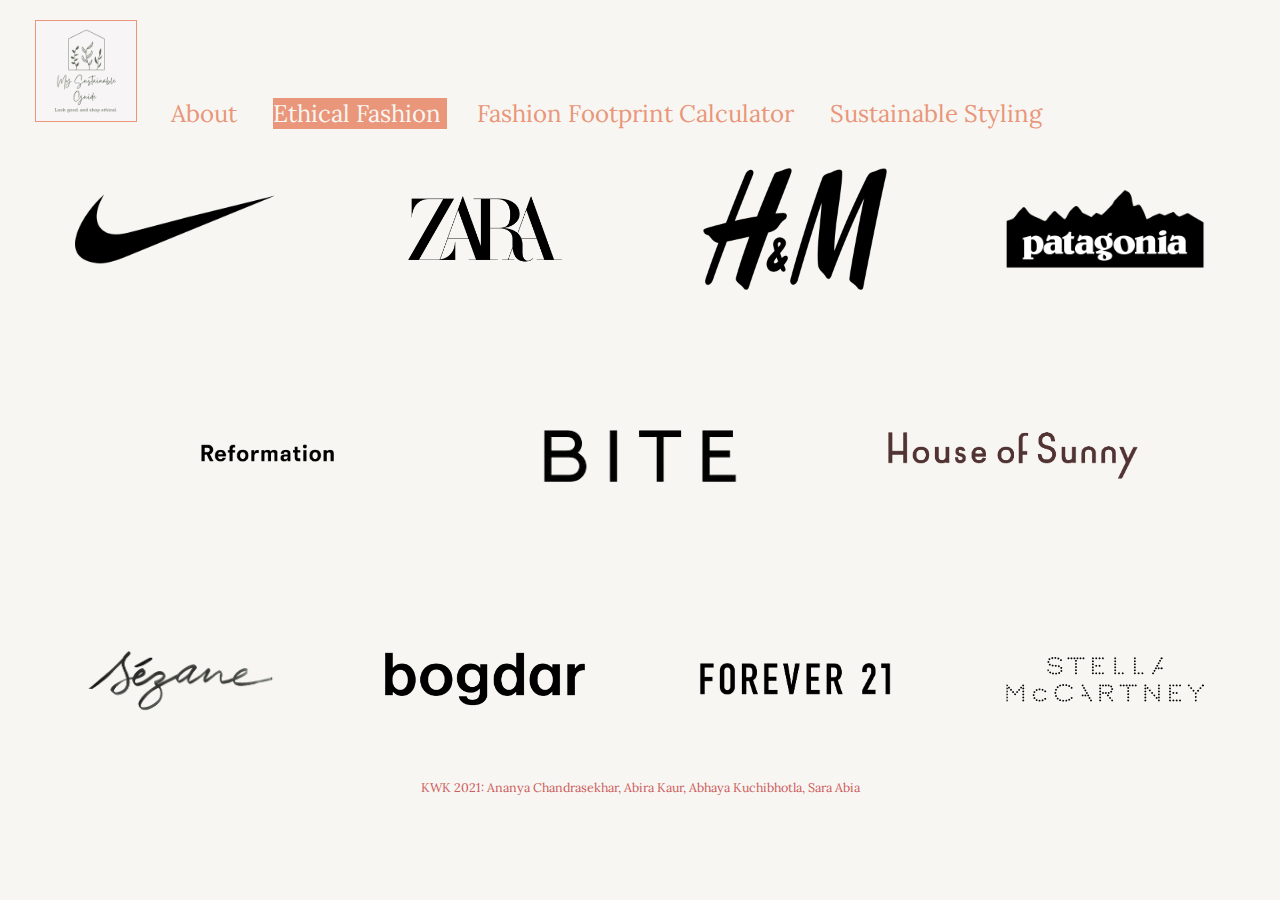
<file: ethicalfashion.html>
<!DOCTYPE html>
<html>
  <head>
    <meta charset="utf-8">
    <meta name="viewport" content="width=device-width">
    <title>My Sustainable Guide</title>
    <!-- Link to the style page -->
    <link href="style.css" rel="stylesheet" type="text/css" />
    <!-- Link to other HTML pages code HERE  -->
    <link href="ethicalfashion.html" >
    <link href="sustainableguide.html">
    <link href="fashfootcalc.html">
    <link href="sustainstyling.html">
  </head>
  <body>

    <!-- Navigation Bar code HERE -->
    <div class = "logotop">
    <a class = "even"><img class="logo" src="msg.png"></a>
    </div>
    <div class = "nav test">
      <a class="sustainableguide test" href="index.html"> About </a>
    </div>
    <div id="ethicalFashionLink" class="nav">
      <a class= "ethicalfashion test permanentHighlight" href="ethicalfashion.html"> Ethical Fashion </a>
    </div>
    <div id = "fashfootcalcLink" class = "nav test">
      <a class="fashfootcalc test" href="fashfootcalc.html"> Fashion Footprint Calculator </a>
    </div>
    <div class = "nav test">
      <a class="sustainstyling test" href="sustainstyling.html"> Sustainable Styling </a>
    </div>

<!-- Body -->
<div class="row1">
  <div class = "indimage">
  <img class="imgs" src="ethfash/732084.png" alt = "Nike">
  <div class = "img-overlay">
      <p class = "img-description">
        Although Nike is not a fully sustainable brand, it uses some eco-friendly materials in some of its lines. It has promised transperancy in its labor usage, but has not published valuable information.
      </p>
    </div>
  </div>
  <div class = "indimage">
  <img class = "imgs" src="ethfash/zara.png" alt = "Zara">
  <div class = "img-overlay">
      <p class = "img-description">
        Don't do it. Zara epitomizes the idea of fast fashion, with little information on labor conditions, and the use of unsustainable materials. It has also shown no initiative to reduce emmissions. Zara has a lack of commitment to ethical and sustainable fashion.  
      </p>
    </div>
  </div>
  <div class = "indimage">
  <img class = "imgs" src="ethfash/hm.png" alt = "H&M">
  <div class = "img-overlay">
      <p class = "img-description">
        Again, please don't. H&M implements some eco-friendly materials, and has a policy to prevent deforestation, but still uses fast fashion techniques such as the frequent production of clothes. There is no evidence that H&M pays living wages across the supply chain.
      </p>
    </div>
  </div>
  <div class = "indimage">
  <img class = "imgs" src="ethfash/pat.png" alt = "Patagonia">
  <div class = "img-overlay">
      <p class = "img-description">
        Patagonia shows to be pretty good. It uses a high amount of eco-friendly materials, has conducted research on the impact of microplastics, and implements greenhouse gas emissions reduction policies throughout its supply chain. It is semi-transparent about it's labor, and does not have a formal animal welfare policy.
      </p>
    </div>
</div>
</div>
<div class="row2">
  <div class = "indimage">
  <img class = "img2" src="ethfash/rfm.png" alt = "Reformation">
  <div class = "img-overlay">
      <p class = "img-description2">
        Using a high proportion of eco-friendly materials and renewable energy through the supply change, Reformation is committed to sustainability. It has a project to improve wages in the supply chain, and visits suppliers regularly. However, it uses leather and exotic animal hair.
      </p>
    </div>
  </div>
  <div class = "indimage">
  <img class = "img2" src="ethfash/bite.png" alt = "Bite Studios">
  <div class = "img-overlay">
      <p class = "img-description2">
        BITE uses a high proportion of eco-friendly materials, and makes products by hand to reduce its climate impact. It also uses eco-friendly materials, which limits the amount of chemicals, water and wastewater in production. However, it does not have a labor Code of Conduct, and only ensures payment of a living wage in some of its supply chain. It does not use fur, leather, down, exotic animal skin or angora.
      </p>
    </div>
  </div>
  <div class = "indimage">
  <img class = "img2" src="ethfash/hos.png" alt = "House of Sunny">
  <div class = "img-overlay">
      <p class = "img-description2">
        House of Sunny's does not use eco-friendly materials, but reduces its water use in some of its supply chain. It has a formal statement covering workers rights. There is no evidence it ensures payment of a living wage in its supply chain. It does not use any animal products.
      </p>
    </div>
  </div>
</div>
<div class="row1">
  <div class = "indimage">
  <img class = "imgs" src="ethfash/sez.png" alt = "Sezane">
  <div class = "img-overlay">
      <p class = "img-description">
        Sézane has created a Green Team, headed by four women dedicated to environmental matters. It has also reduced the proportion of synthetics to 15%, with 85% natural. A large amount of their leathers are vegetable-tanned. The brand is transperant, and is attempting to make strides areas from packaging to clothing disposal.
      </p>
    </div>
  </div>
  <div class = "indimage">
  <img class = "imgs" src="ethfash/bdg.png" alt = "Bodgar">
  <div class = "img-overlay">
      <p class = "img-description">
        Every Bodgar print is digital to reduce water waste and ink usage. It only works with family-owned fabric suppliers that are certified for clean production. It is extremely transparent, and only uses high-quality organic, biodegradable or recycled fabrics.
      </p>
    </div>
  </div>
  <div class = "indimage">
  <img class = "imgs" src="ethfash/f21.png" alt = "Forever 21">
  <div class = "img-overlay">
      <p class = "img-description">
        Avoid it. It has no information on any sustainable practices, and is not transparent. Its supply chain is not certified by labor standards, and does not have any public policies on worker welfare. It does not use fur,  leather, down or exotic animal skin, but uses wool and exotic animal hair. 
      </p>
    </div>
  </div>
  <div class = "indimage">
  <img class = "imgs" src="ethfash/sm.png" alt="Stella McCartney">
  <div class = "img-overlay">
      <p class = "img-description">
        As a member of the Sustainable Apparel Coalition, Stella McCartney uses some eco-friendly materials, has a strategy to reduce waste across its supply chain, and has controlled greenhouse gas emissions. They use a Code of Conduct that includes a living wage definition. They do not use leather, down, fur, or exotic animal skins and hairs, but use wool and cashmere.
        


      </p>
    </div>
  </div>
</div>
</div>
 
  <!-- Link to the JavaScript page -->
    <script src="script.js"></script>
    <footer class = "footer"> <small>KWK 2021: Ananya Chandrasekhar, Abira Kaur, Abhaya Kuchibhotla, Sara Abia</small> </footer>  
  </body>
</html>
</file>
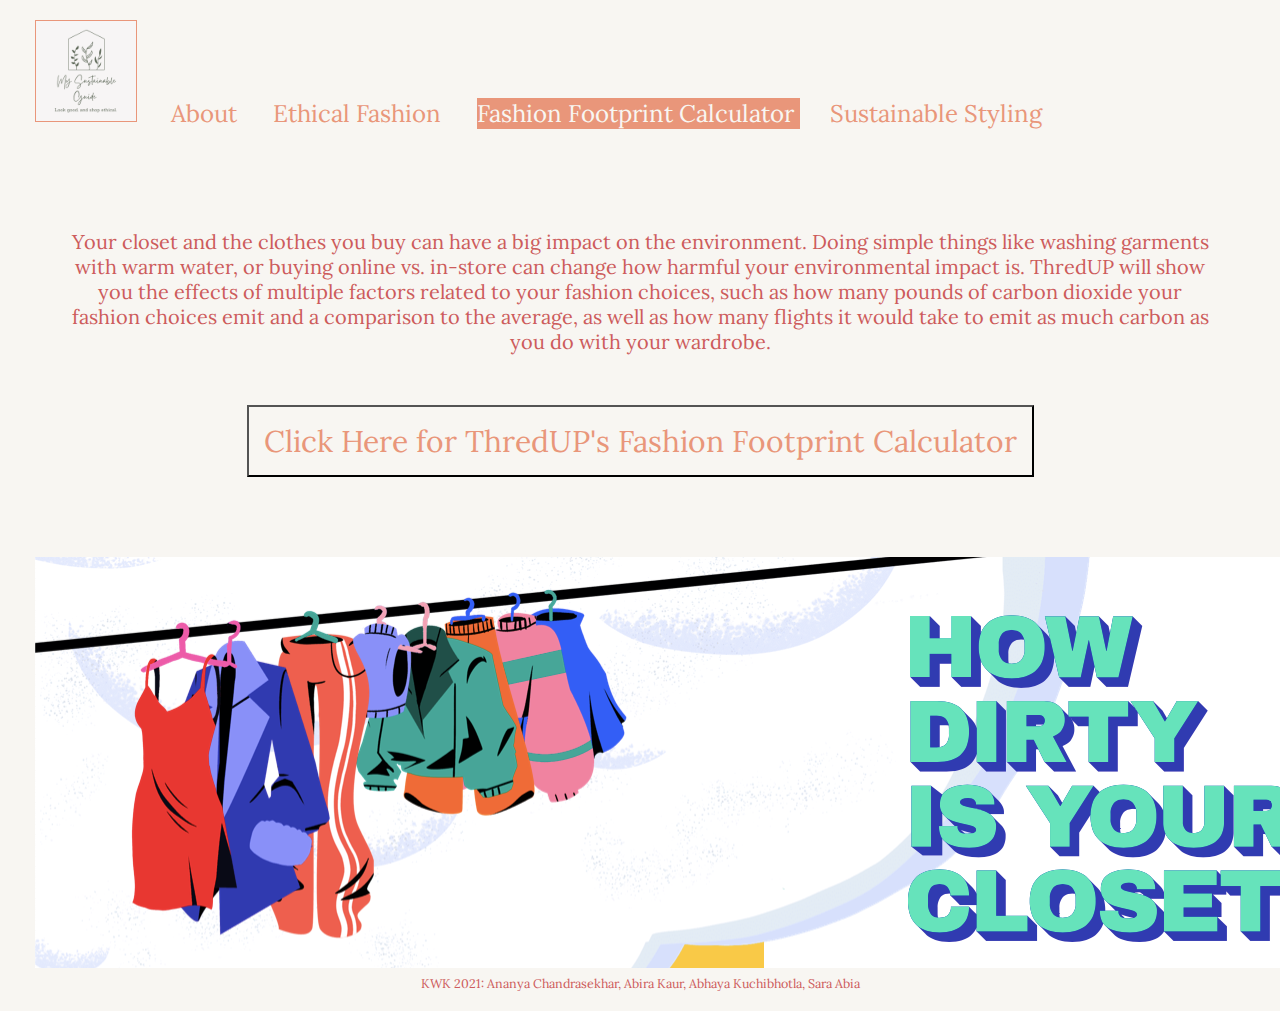
<file: fashfootcalc.html>
<!DOCTYPE html>
<html>
  <head>
    <meta charset="utf-8">
    <meta name="viewport" content="width=device-width">
    <title>My Sustainable Guide</title>
    <!-- Link to the style page -->
    <link href="style.css" rel="stylesheet" type="text/css" />
    <!-- Link to other HTML pages code HERE  -->
    <link href="ethicalfashion.html" >
    <link href="sustainableguide.html">
    <link href="fashfootcalc.html">
    <link href="sustainstyling.html">
  </head>
  <body>

    <!-- Navigation Bar code HERE -->
    <div class = "logotop">
    <a class = "even"><img class="logo" src="msg.png"></a>
    </div>
    <div class = "nav test">
      <a class="sustainableguide test" href="index.html"> About </a>
    </div>
    <div id="ethicalFashionLink" class="nav">
      <a class="ethicalfashion test" href="ethicalfashion.html"> Ethical Fashion </a>
    </div>
    <div id = "fashfootcalcLink" class = "nav test">
      <a class="fashfootcalc test permanentHighlight" href="fashfootcalc.html"> Fashion Footprint Calculator </a>
    </div>
    <div class = "nav test">
      <a class="sustainstyling test" href="sustainstyling.html"> Sustainable Styling </a>
    </div>


<!-- Add the link to the fashion calculator! -->
<!-- Add any info/details here -->
 <center>
<!-- Add an a tag with the href = "link to the site" -->
<p class = "FFCp">Your closet and the clothes you buy can have a big impact on the environment. Doing simple things like washing garments with warm water, or buying online vs. in-store can change how harmful your environmental impact is. ThredUP will show you the effects of multiple factors related to your fashion choices, such as how many pounds of carbon dioxide your fashion choices emit and a comparison to the average, as well as how many flights it would take to emit as much carbon as you do with your wardrobe.
</p>


 
<a href = "https://www.thredup.com/fashionfootprint"><button class = "FFCbtn"> Click Here for ThredUP's Fashion Footprint Calculator</button></a>

 <img src = "FFC.png" alt="Fashion Footprint Calculator">
 </center>

  <!-- Link to the JavaScript page -->
    <script src="script.js"></script>
<footer class = "footer"> <small>KWK 2021: Ananya Chandrasekhar, Abira Kaur, Abhaya Kuchibhotla, Sara Abia</small> </footer>  
  </body>
</html>
</file>
<file: style.css>
@import url(https://fonts.googleapis.com/css?family=Lora);


/* Nav bar */
.nav {
  /* color: black; */
  /* background-color: black; */
  /* background-color: #f8f6f2; */
  font-size: 24px;
  /* border: solid 1px darksalmon; */
  font-family: Lora;
  /* display: flex; */
  /* justify-content: space-evenly; */
  display: inline;
  flex-wrap: nowrap;
  /*position: fixed;*/
  /* overflow: hidden; */
  list-style: none;
  padding: 0;
  margin: 0;

}

.test:hover {
  background-color: darksalmon;
  color: #f8f6f2;
  cursor: pointer;
}

/* Body */
body {
  background-color: #f8f6f2;
  margin: 20px;
  font-family: Lora;
  /*background-color: lightgrey;*/
}
rgb(37, 37, 37)

/*Home Screen*/
.homeh {
  font-size: 50px;
  overflow: auto;
  font-family: Lora;
  /*display: inline;*/
  padding: 10px;
  padding-top: 100px;

}

.homeh {
  color: indianred
}

.footer {
  color: indianred;
  /* color: #55594C; 
  background-color: linen; */
  font-size: 15px;
  font-family: Lora;
  display: flex;
  justify-content: center;
  overflow: auto;
}

.homeh2{
  color: indianred;
  /* color: #55594C; 
  background-color: linen; */
  font-size: 30px;
  font-family: Lora;

  overflow: auto;
  /*display: inline;*/
  padding-top: 0px;
  margin-top: 0px;
}

.homeh4 {
  color: indianred;
  /* color: #55594C; 
  //background-color: linen;*/
  font-size: 20px;
  font-family: Lora;

  overflow: auto;
  /*display: inline;*/
  margin: 20px;
  padding-top: 75px;
}

.indexp1 {
  color: indianred;
  /* color: #55594C; 
  //background-color: linen;*/
  font-size: 20px;
  font-family: Lora;
  overflow: auto;
  /*display: inline;*/
  justify-content: center;
  padding: 20px;
  padding-top: 0px;
  
}

.indexp2 {
  color: indianred;
  /* color: #55594C; 
  //background-color: linen;*/
  font-size: 20px;
  font-family: Lora;

  overflow: auto;
  /*display: inline;*/
  padding: 20px;


}

.indexp3 {
  color: indianred;
  /* color: #55594C; */
  font-family: Lora;

  font-size: 20px;
  overflow: auto;
  /*display: inline;*/
  padding: 20px;


}

.indexp4 {
  color: indianred;
  /* color: #55594C; */
  font-family: Lora;

  font-size: 20px;
  overflow: auto;
  /*display: inline;*/
  padding: 20px;


}

.indexp5 {
  color: indianred;
  /* color: #55594C; */
  font-size: 20px;
  font-family: Lora;

  overflow: auto;
  display: flex; 
  justify-content: center;
  padding: 20px;


}

.indexp6 {
  color: indianred;
  /* color: #55594C; */
  font-size: 15px;
  font-family: Lora;

  display: flex;
  justify-content: center; 
  }


.img1 {
  display: flex;
  justify-content: center;
  }

.pic1 {
  height: 350px;
  width: 400px;
  object-fit: contain;
  margin: 0px;
  padding: 0px;
  display: inline;
}


/**/
.logo {
  height: 100px;
  display: inline;
  border: solid 1px darksalmon;
  list-style: none;
    padding: 0;
    margin: 0;

}
.logotop{
  display: inline;
  padding-top: 10px;

}

.even {
  margin: 15px;
}

a {
  display: inline;
  text-decoration: none;
  color: darksalmon;
  margin: 15px;
  font-size: 18pt;
  font-family: Lora;

}

.FFCbtn {
  display: block;
  color:darksalmon;
  background-color: #f8f6f2;
  
  font-size: 30px;
  font-family: Lora;
  padding: 15px;
  margin-bottom: 80px;
}

.FFCbtn:hover {
  cursor: pointer;
  background-color: darksalmon;
  color: #f8f6f2;
}

.FFCp {
  font-size: 20px;
  font-family: Lora;
  margin-top: 100px;
  margin-left: 50px;
  margin-right: 50px;
  color: indianred
}

#ethicalFashionLink:hover{
  color: black;
  background-color: darksalmon;
}
/*Sara*/
.StylerHeading{
  text-align:center;
  color:indianred;
  font-size: 90px;
  font-family: Lora;

  
}
.AestheticPicker{
  text-align:center;
  color:indianred;
  font-family: Lora;

  font-size:50px;
  
}

.aesthetic{
  display:block;
  color:indianred;
  background-color:#f8f6f2;
  font-size: 30px;
  border: solid 1px indianred ;
  font-family: Lora;
  margin: 10px; 
}

.aesthetic:hover {
  background-color: indianred;
  color: #f8f6f2;
  cursor: pointer;
}
/*body{
  background-color: darksalmon;
}
*/

/* ethical fashion page */
.container1{
  display:flexbox;
  justify-content: space-around;

}

.imgs{
  object-fit: contain; 
  /* to prevent distortion */
  width: 200px;
  height: 200px;
}

.row1{
  position: relative;
  justify-content: space-around;
  display: flex;
}
.row2{
  position: relative;
  justify-content: space-evenly;
  display: flex;
}

.indimage{
  position: relative;
  justify-content: space-evenly;
  display: flex;
}
.img2{
  object-fit: contain; 
  /* to prevent distortion */
  width: 250px;
  height: 250px;
}

.indimage .img-overlay{
  position: absolute;
  top: 0;
  left: 0;
  right: 0;
  bottom: 0;
  width: 100%;
  height: 100%;
  color: white;
  background: darksalmon;
  padding: 15px;
  display: flex;
  flex-direction: column;
  align-items: center;
  justify-content: center;
  opacity: 0;
  -moz-transition: all 0.4s ease-in-out 0s;
  -webkit-transition: all 0.4s ease-in-out 0s;
  -ms-transition: all 0.4s ease-in-out 0s;
  transition: all 0.4s ease-in-out 0s;
}
.indimage:hover .img-overlay,
.indimage.active .img-overlay {
  opacity: 1;
}

.indimage .img-description{
  text-align: center;
  align-items: center;
  font-size: 14px;
  display: inline-block; 
  position: relative;
  align-content: center;
  justify-content: center;
  /* top: 50%;
  left: 50%;
  -moz-transform: translate(-50%, -50%);
  -webkit-transform: translate(-50%, -50%);
  -ms-transform: translate(-50%, -50%);
  transform: translate(-50%, -50%); */

}

.img-description2 {
  text-align: center;
  align-items: center;
  font-size: 14px;
  display: inline-block;
  position: relative;
  align-content: center;
  justify-content: center;
  /* top: 50%;
  left: 50%;
  -moz-transform: translate(-50%, -50%);
  -webkit-transform: translate(-50%, -50%);
  -ms-transform: translate(-50%, -50%);
  transform: translate(-50%, -50%); */

}

.footer {
  align-items:flex-end;
}

.permanentHighlight {
background-color: darksalmon;
color: #f8f6f2;
}
</file>
